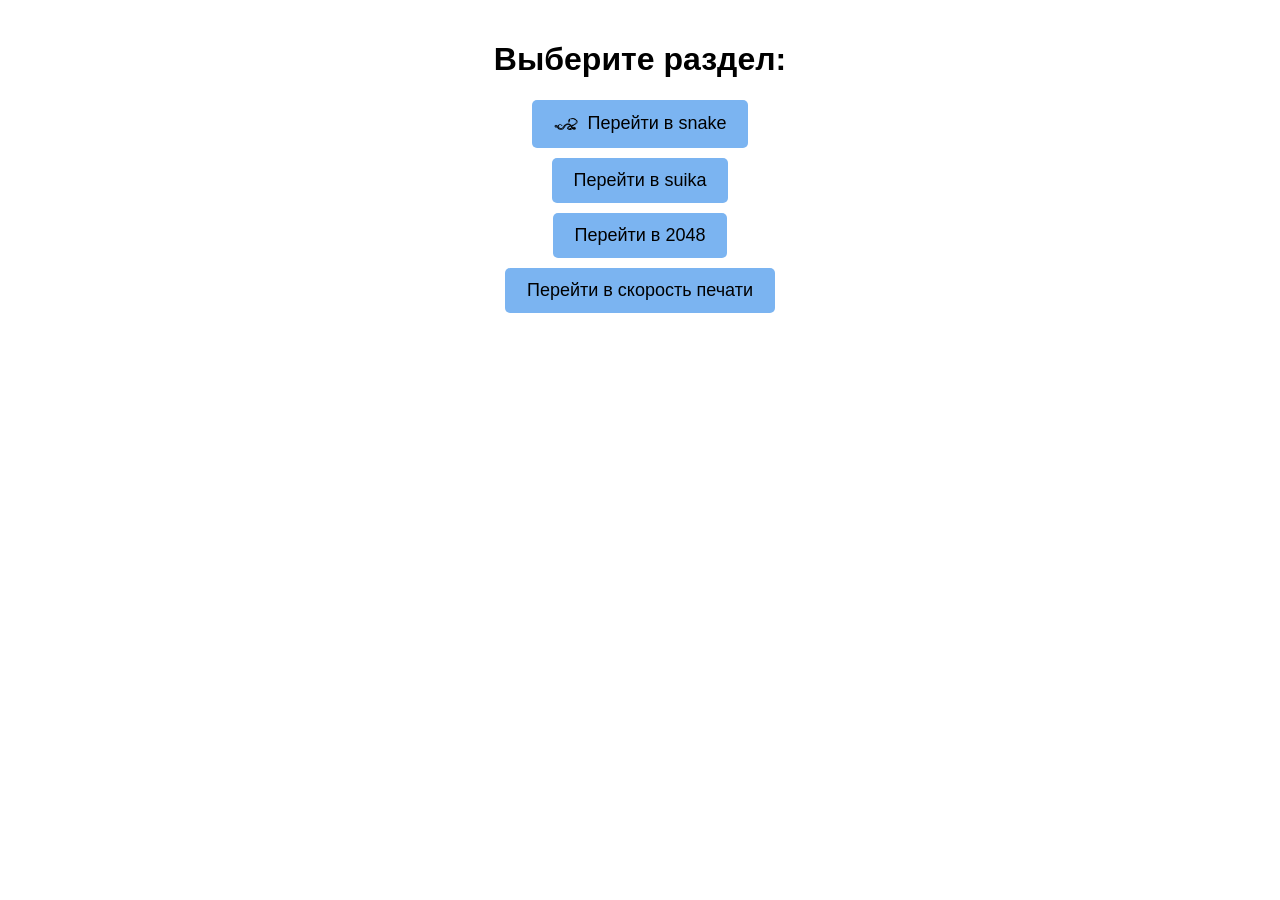
<file: index.html>
<!DOCTYPE html>
<html lang="en">
<head>
    <meta charset="UTF-8">
    <meta name="viewport" content="width=device-width, initial-scale=1.0">
    <title>Навигация</title>
    <style>
        body {
            font-family: Arial, sans-serif;
            margin: 20px;
            display: flex;
            justify-content: center;
            align-items: center;
        }
        .center {
            text-align: center;
        }
        ul {
            list-style: none;
            padding: 0;
        }
        li {
            margin: 10px 0;
        }
        a {
            text-decoration: none;
            color: black;
            font-size: 18px;
            display: inline-block;
            background-color: #7bb4f1;
            padding: 10px 20px;
            border-radius: 5px;
            border: 2px solid transparent;
            transition: 0.3s;
            align-items: center;
            justify-content: center;
        }
        a:hover {
            background-color: #4ca1fc;
            border-color: #0054a8;
            transform: scale(1.1);
        }
        img {
            width: 24px;
            height: 24px;
            margin-right: 10px;
            vertical-align: middle;
        }
    </style>
</head>
<body>
    <div class = "center">
        <h1>Выберите раздел:</h1>
        <ul>
            <li><a href="snake/snake.html"><img src="images/snake_icon.png" alt="Snake">Перейти в snake</a></li>
            <li><a href="suika/suika.html">Перейти в suika</a></li>
            <li><a href="2048/2048.html">Перейти в 2048</a></li>
            <li><a href="typing/typing.html">Перейти в скорость печати</a></li>
        </ul>
    </div>
</body>
</html>
</file>
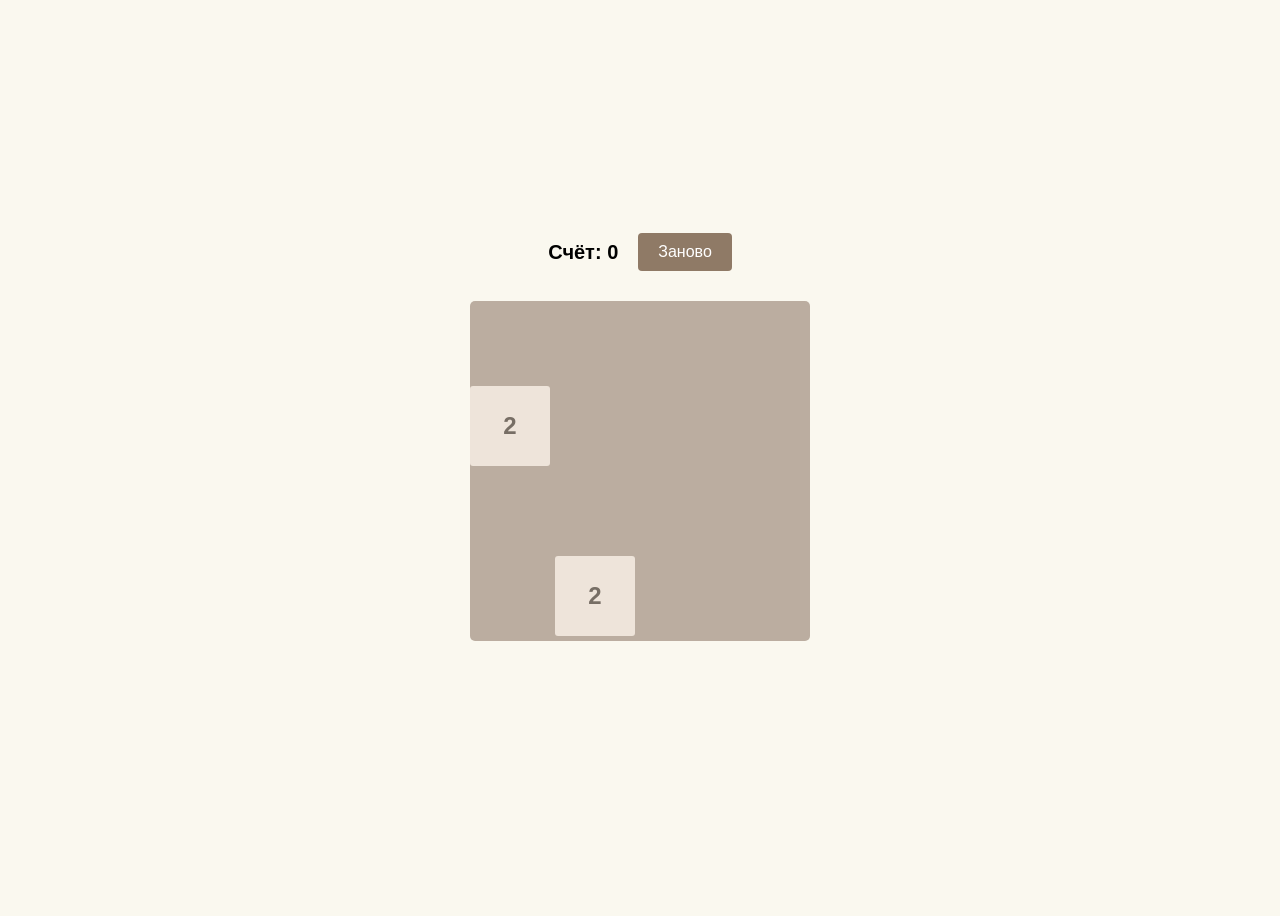
<file: 2048/2048.html>
<!DOCTYPE html>
<html lang="ru">
<head>
  <meta charset="UTF-8">
  <title>2048</title>
  <link link rel="stylesheet" href="style_2048.css">
</head>
<body>
  <div id="controls">
    <div id="score">Счёт: 0</div>
    <button id="restart">Заново</button>
  </div>

  <div id="game-board"></div>
  <p id="game-status"></p>
  <script src = '2048.js'></script>
</body>
</html>
</file>
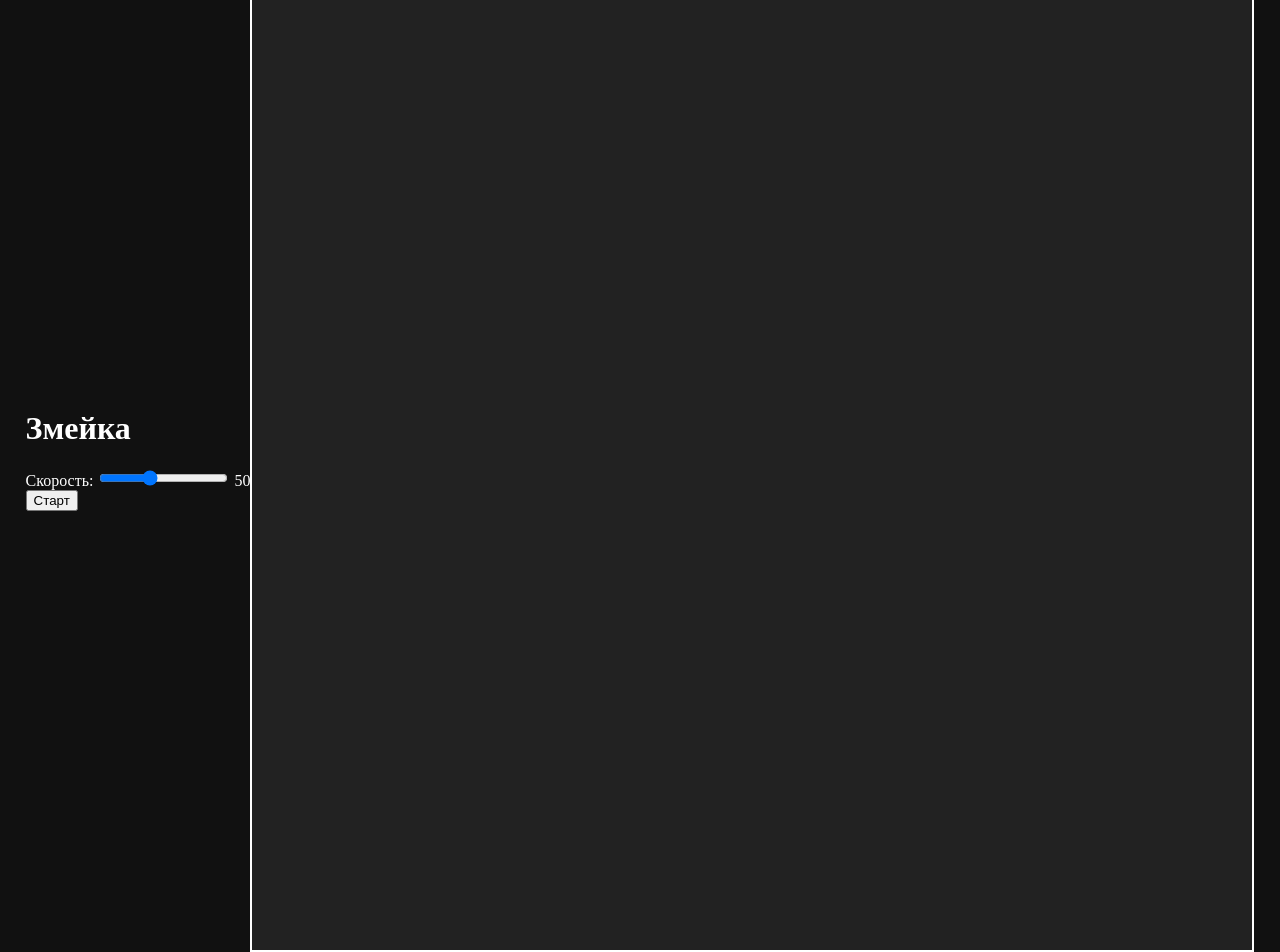
<file: snake/snake.html>
<!DOCTYPE html>
<html lang="en">
<head>
    <meta charset="UTF-8">
    <meta name="viewport" content="width=device-width, initial-scale=1.0">
    <title>Игра Змейка</title>
    <link rel="stylesheet" href="snake_style.css">
</head>
<body>
    <div class="menu">
        <h1>Змейка</h1>
        <div class="settings">
            <div class="speed-control">
                <label for="speed">Скорость:</label>
                <input type="range" id="speed" min="20" max="100" value="50">
                <span id="speedValue">50</span>
            </div>
            <button onclick="startGame()">Старт</button>
        </div>
    </div>
    <canvas id="gameCanvas" width="1000" height="1000"></canvas>

    <script src = 'snake.js'></script>
</body>
</html>
</file>
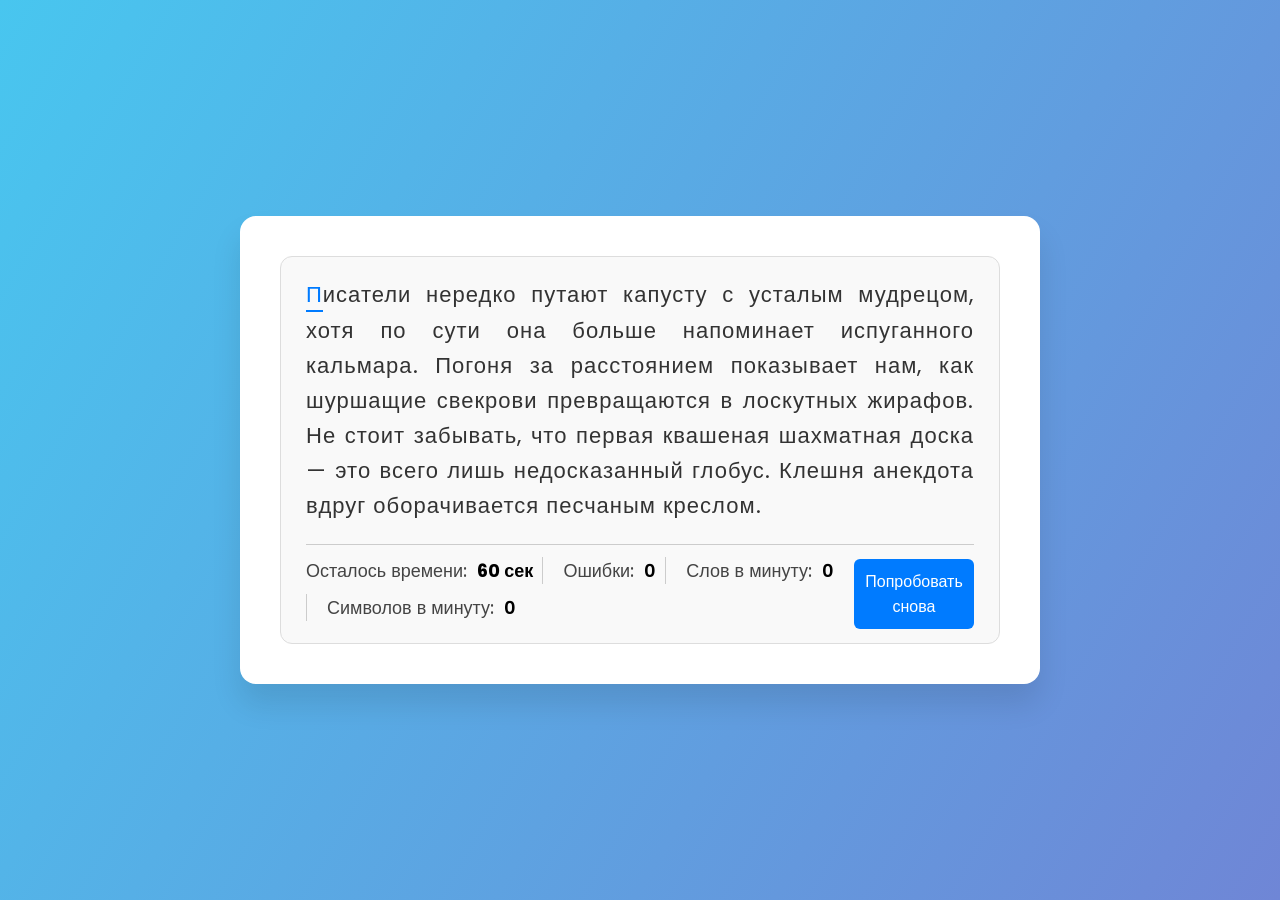
<file: typing/typing.html>
<!DOCTYPE html>
<html lang="ru">
  <head>
    <meta charset="UTF-8">  
    <title>Скорость печати</title>
    <link rel="stylesheet" href="style_typing.css">
    <meta name="viewport" content="width=device-width, initial-scale=1.0">
  </head>
  <body>
    <div class="wrapper">
      <input type="text" class="input-field" autofocus>
      <div class="content-box">
        <div class="typing-text">
          <p>Загрузка текста...</p>
        </div>
        <div class="content">
          <ul class="result-details">
            <li class="time">
              <p>Осталось времени:</p>
              <span><b>60</b> сек</span>
            </li>
            <li class="mistake">
              <p>Ошибки:</p>
              <span>0</span>
            </li>
            <li class="wpm">
              <p>Слов в минуту:</p>
              <span>0</span>
            </li>
            <li class="cpm">
              <p>Символов в минуту:</p>
              <span>0</span>
            </li>
          </ul>
          <button>Попробовать снова</button>
        </div>
      </div>
    </div>

    <script src="paragraphs.js"></script>
    <script src="typing_script.js"></script>
  </body>
</html>
</file>
<file: 2048/style_2048.css>
body {
    font-family: sans-serif;
    text-align: center;
    background: #faf8ef;
    display: flex;
    height: 100vh;
    flex-direction: column;
    align-items: center;
    justify-content: center;
}

#controls {
    display: flex;
    justify-content: center;
    align-items: center;
    gap: 20px;
    margin: 10px;
}

#score {
    font-size: 20px;
    font-weight: bold;
}

button#restart {
    padding: 10px 20px;
    font-size: 16px;
    background-color: #8f7a66;
    color: white;
    border: none;
    border-radius: 4px;
    cursor: pointer;
}

button#restart:hover {
    background-color: #a68b72;
}

#game-board {
    position: relative;
    width: 340px;
    height: 340px;
    margin: 20px auto;
    background: #bbada0;
    border-radius: 5px;
    box-sizing: border-box;
}

.tile {
    position: absolute;
    width: 80px;
    height: 80px;
    font-size: 24px;
    font-weight: bold;
    border-radius: 3px;
    display: flex;
    align-items: center;
    justify-content: center;
    transition: top 0.2s ease, left 0.2s ease;
}

.tile.new {
    animation: appear 0.2s ease;
}

@keyframes appear {
    0% {
    transform: scale(0);
    }
    100% {
    transform: scale(1);
    }
}

.tile[data-value="2"]    { background: #eee4da; color: #776e65; }
.tile[data-value="4"]    { background: #ede0c8; color: #776e65; }
.tile[data-value="8"]    { background: #f2b179; color: white; }
.tile[data-value="16"]   { background: #f59563; color: white; }
.tile[data-value="32"]   { background: #f67c5f; color: white; }
.tile[data-value="64"]   { background: #f65e3b; color: white; }
.tile[data-value="128"]  { background: #edcf72; color: white; }
.tile[data-value="256"]  { background: #edcc61; color: white; }
.tile[data-value="512"]  { background: #edc850; color: white; }
.tile[data-value="1024"] { background: #edc53f; color: white; }
.tile[data-value="2048"] { background: #edc22e; color: white; }
</file>
<file: snake/snake_style.css>
body {
    margin: 0;
    display: flex;
    justify-content: center;
    align-items: center;
    height: 100vh;
    background-color: #111;
    color: #fff;
}
canvas {
    border: 2px solid #fff;
    background-color: #222;
}
</file>
<file: typing/style_typing.css>
@import url('https://fonts.googleapis.com/css2?family=Poppins:wght@400;500;600;700&display=swap');

* {
  margin: 0;
  padding: 0;
  box-sizing: border-box;
  font-family: 'Poppins', sans-serif;
}

body {
  display: flex;
  padding: 0 10px;
  align-items: center;
  justify-content: center;
  min-height: 100vh;
  background: linear-gradient(120deg, #48C6EF, #6F86D6);
}

::selection {
  color: #fff;
  background: #0b7d91;
}

.wrapper {
  width: 100%;
  max-width: 800px;
  padding: 40px;
  background: #fff;
  border-radius: 16px;
  box-shadow: 0 20px 30px rgba(0, 0, 0, 0.1);
  transition: box-shadow 0.3s ease;
}

.wrapper:hover {
  box-shadow: 0 25px 40px rgba(0, 0, 0, 0.15);
}

.input-field {
  opacity: 0;
  z-index: -1;
  position: absolute;
}

.content-box {
  padding: 20px 25px 0;
  border-radius: 12px;
  border: 1px solid #ddd;
  background-color: #f9f9f9;
}

.typing-text {
  overflow: hidden;
  max-height: 256px;
  margin-bottom: 20px;
}

.typing-text::-webkit-scrollbar {
  width: 0;
}

.typing-text p {
  font-size: 22px;
  line-height: 1.6;
  letter-spacing: 1px;
  text-align: justify;
  color: #333;
}

.typing-text p span {
  position: relative;
}

.typing-text p span.correct {
  color: #28a745;
}

.typing-text p span.incorrect {
  color: #dc3545;
  background: #f8d7da;
  border-radius: 5px;
  padding: 0 2px;
}

.typing-text p span.active {
  color: #007bff;
}

.typing-text p span.active::before {
  content: "";
  position: absolute;
  bottom: -2px;
  left: 0;
  width: 100%;
  height: 2px;
  background: #007bff;
  animation: blink 1s infinite;
}

@keyframes blink {
  50% {
    opacity: 0;
  }
}

.content {
  margin-top: 15px;
  display: flex;
  flex-wrap: wrap;
  align-items: center;
  justify-content: space-between;
  padding: 12px 0;
  border-top: 1px solid #ccc;
}

.content button {
  outline: none;
  border: none;
  background: #007bff;
  color: #fff;
  padding: 10px 0;
  font-size: 16px;
  border-radius: 6px;
  width: 120px;
  cursor: pointer;
  transition: background 0.3s, transform 0.2s;
}

.content button:hover {
  background: #0056b3;
}

.content button:active {
  transform: scale(0.95);
}

.result-details {
  display: flex;
  flex-wrap: wrap;
  align-items: center;
  width: calc(100% - 140px);
  justify-content: space-between;
}

.result-details li {
  list-style: none;
  display: flex;
  align-items: center;
  font-size: 18px;
  margin-bottom: 10px;
}

.result-details li:not(:first-child) {
  padding-left: 20px;
  border-left: 1px solid #ccc;
}

.result-details li p {
  font-weight: 500;
  color: #444;
}

.result-details li span {
  font-weight: 600;
  margin-left: 10px;
  color: #000;
}

/* Адаптив */
@media (max-width: 768px) {
  .wrapper {
    padding: 25px;
  }

  .content-box {
    padding: 15px 20px 0;
  }

  .typing-text p {
    font-size: 20px;
  }

  .content {
    flex-direction: column;
    gap: 20px;
  }

  .result-details {
    width: 100%;
    justify-content: space-around;
  }

  .result-details li {
    margin: 5px 0;
    border-left: none !important;
    padding-left: 0 !important;
  }

  .content button {
    width: 100%;
    padding: 12px 0;
    font-size: 17px;
  }
}

@media (max-width: 480px) {
  .typing-text p {
    font-size: 18px;
  }
}
</file>
